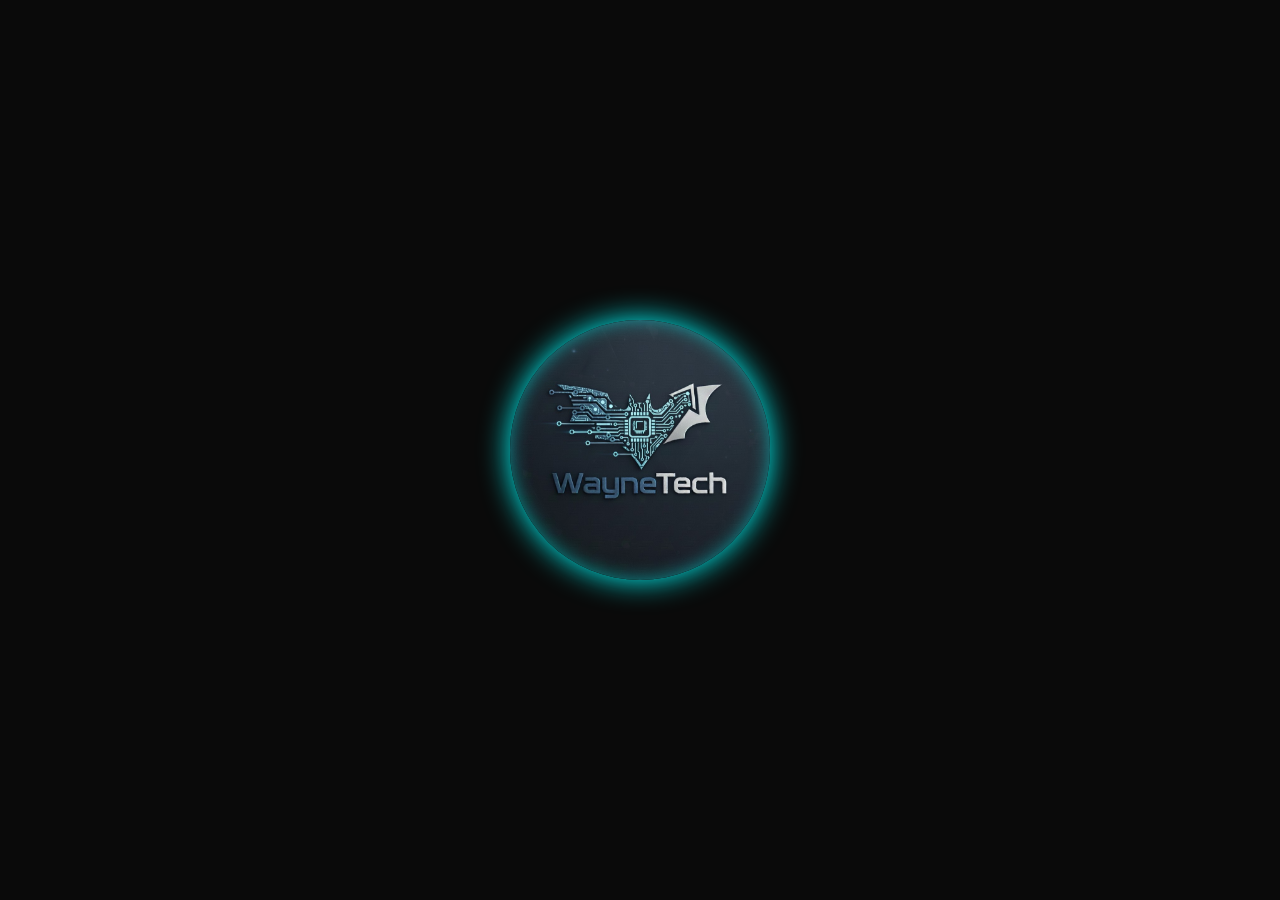
<file: index.html>
<!DOCTYPE html> 
<html lang="pt-BR">
<head>
<meta charset="UTF-8">
<title>Wayne Tech</title>

<style>

    body {
        margin: 0;
        overflow: hidden;
        background: #0a0a0a;
        font-family: Arial, sans-serif;
    }

    #logo-circle {
        width: 260px;
        height: 260px;
        border-radius: 50%;
        cursor: pointer;

        background-image: url('assets/img/LOGO3.jpeg');
        background-size: cover;
        background-position: center;
        background-repeat: no-repeat;

        position: absolute;
        top: 50%;
        left: 50%;
        transform: translate(-50%, -50%);

        box-shadow: 
            0 0 30px aqua,
            inset 0 0 18px #00ffff80;

        transition: transform 0.35s ease, box-shadow 0.35s ease;
    }

    #logo-circle:hover {
        transform: translate(-50%, -50%) scale(1.10);
        box-shadow: 
            0 0 50px aqua,
            0 0 80px aqua,
            inset 0 0 25px #00ffffc9;
    }

</style>
</head>

<body>

<div id="logo-circle" title="Clique para login"></div>

<script>

const circle = document.getElementById("logo-circle");

circle.addEventListener("click", () => {
    window.location.href = "login.html";  // AGORA ESTÁ CORRETO
});

</script>

</body>
</html>
</file>
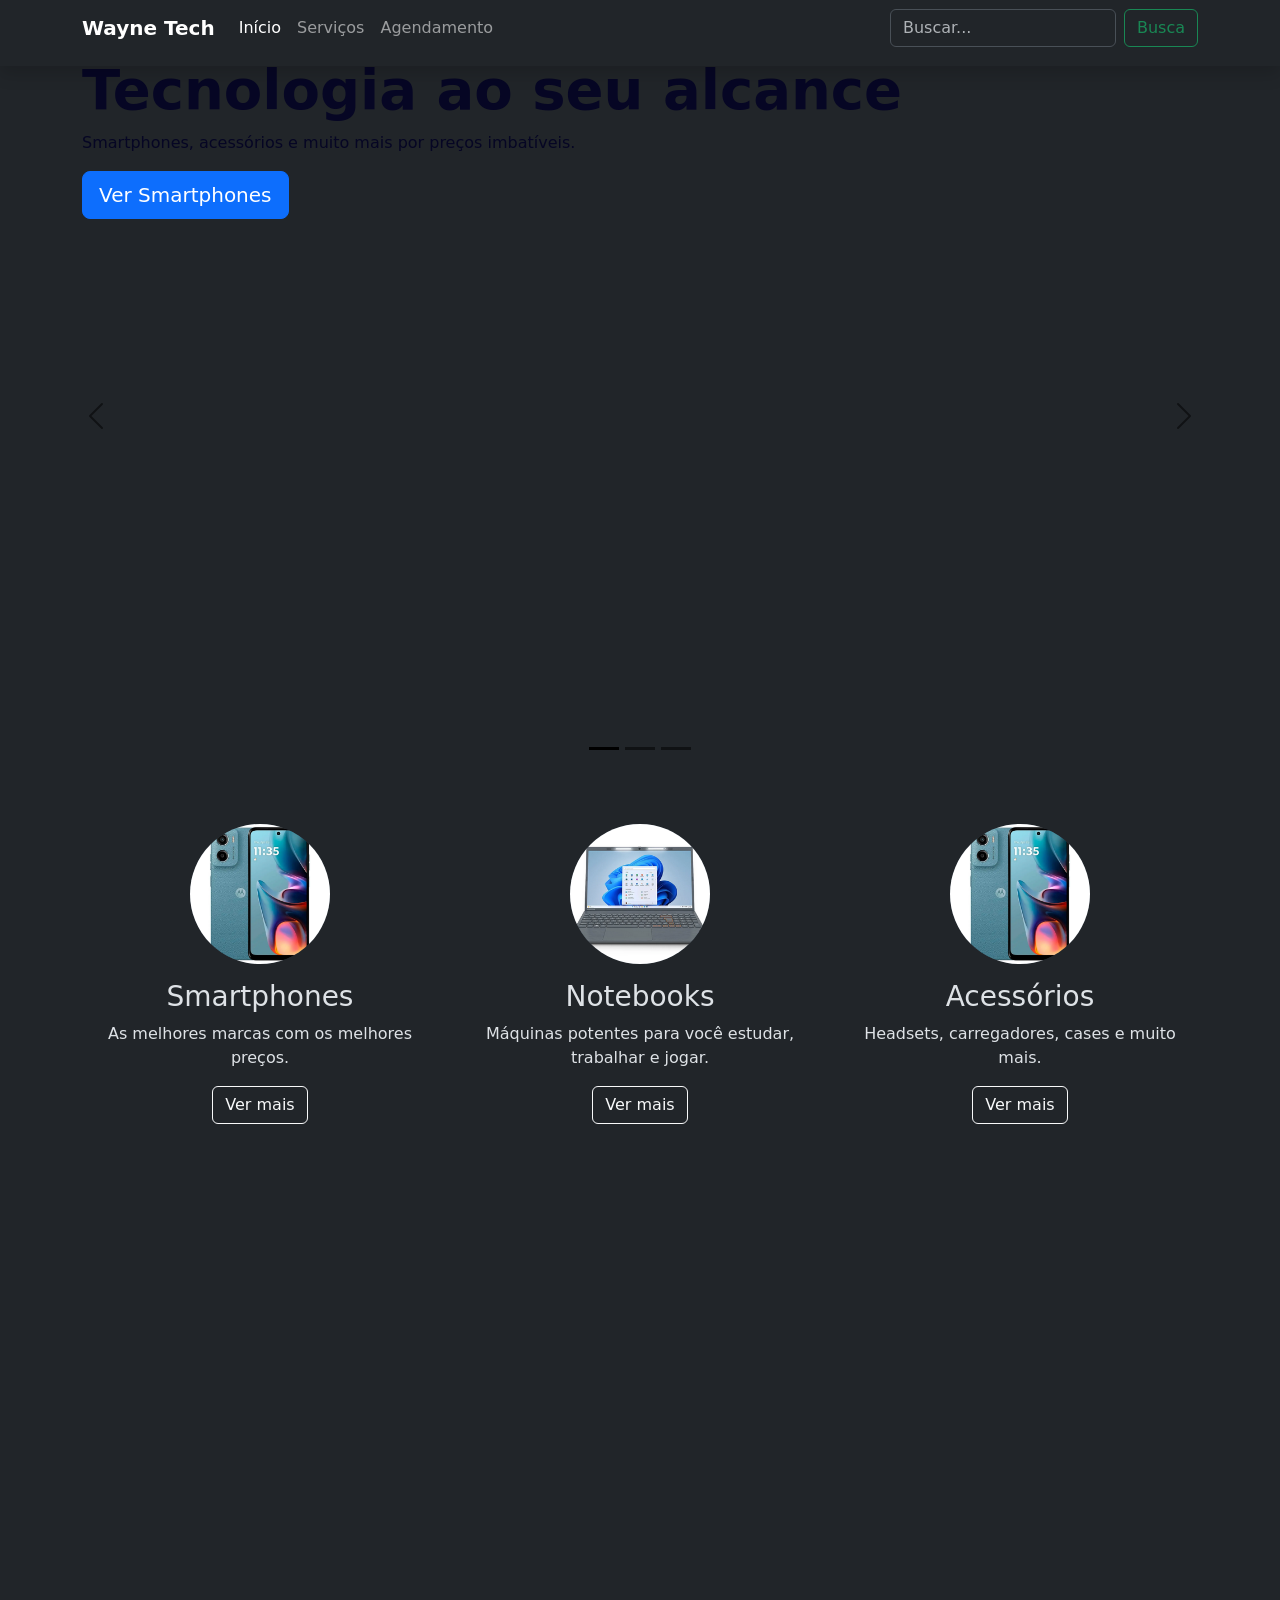
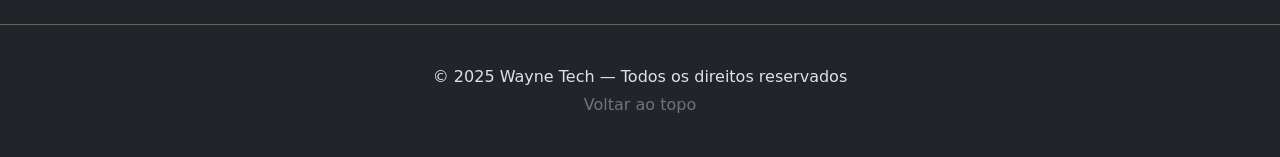
<file: home.html>
<!DOCTYPE html>
<html lang="pt-br" data-bs-theme="dark">
<head>
    <meta charset="UTF-8">
    <meta name="viewport" content="width=device-width, initial-scale=1.0">
    <title>Wayne Tech</title>
    <link href="https://cdn.jsdelivr.net/npm/bootstrap@5.3.2/dist/css/bootstrap.min.css" rel="stylesheet">
    <style>
        /* --------- HERO (CAROUSEL) ---------- */
        .carousel-item {
            height: 80vh;
            min-height: 400px;
            background-size: cover;
            background-position: center;
        }

        /* --------- SESSÃO DE DESTAQUES ---------- */

        .icon-circle {
            width: 140px;
            height: 140px;
            background: #7bb0df33;
            border-radius: 50%;
            display: flex;
            align-items: center;
            justify-content: center;
            margin: 0 auto;
            font-size: 40px;
        }
        .icon-circle img {
            width: 100%;
            height: 100%;
            object-fit: cover;
            border-radius: 50%;
            display: block;
        }
        .text2{
          color:rgb(6, 6, 36);
          /*margin-top: 100px;*/
        }
       
        .container{
          margin-bottom: 10px; 
        }

        /* --------- FOOTER ---------- */
        footer {
            margin-top: 500px;
            padding: 40px 0;
            border-top: 1px solid #666;
        }
    </style>
</head>

<body>

<!-- NAVBAR -->
<nav class="navbar navbar-expand-lg navbar-dark bg-dark fixed-top shadow">
    <div class="container">
        <a class="navbar-brand fw-bold" href="#">Wayne Tech</a>

        <button class="navbar-toggler" type="button" data-bs-toggle="collapse" data-bs-target="#navMenu">
            <span class="navbar-toggler-icon"></span>
        </button>

        <div class="collapse navbar-collapse" id="navMenu">
            <ul class="navbar-nav me-auto">
                <li class="nav-item"><a class="nav-link active" href="#">Início</a></li>
                <li class="nav-item"><a class="nav-link" href="serviços.html">Serviços</a></li>
                <li class="nav-item"><a class="nav-link" href="agendamento.html">Agendamento</a></li>
            </ul>

            <form class="d-flex" role="search">
                <input class="form-control me-2" type="search" placeholder="Buscar...">
                <button class="btn btn-outline-success">Busca</button>
            </form>
        </div>
    </div>
</nav>

<!-- CAROUSEL -->
<div id="heroCarousel" class="carousel slide" data-bs-ride="carousel" style="margin-top: 56px">

    <div class="carousel-indicators">
        <button type="button" data-bs-target="#heroCarousel" data-bs-slide-to="0" class="active"></button>
        <button type="button" data-bs-target="#heroCarousel" data-bs-slide-to="1"></button>
        <button type="button" data-bs-target="#heroCarousel" data-bs-slide-to="2"></button>
    </div>

    <div class="carousel-inner">
        <div class="carousel-item active" style="background-image: url('https://images.unsplash.com/photo-1511707171634-5f897ff02aa9');">
            <div class="container text-start text-light">
                <div class="text2">
                    <h1 class="display-4 fw-bold">Tecnologia ao seu alcance</h1>
                    <p>Smartphones, acessórios e muito mais por preços imbatíveis.</p>
                    <a href="#" class="btn btn-primary btn-lg">Ver Smartphones</a>
                </div>
            </div>
        </div>

        <div class="carousel-item" style="background-image: url('https://images.unsplash.com/photo-1517336714731-489689fd1ca8');">
            <div class="container text-start text-light">
                <div class="text2">
                    <h1 class="display-4 fw-bold">Tablets de última geração</h1>
                    <p>Potência e mobilidade para estudo ou trabalho.</p>
                    <a href="#" class="btn btn-primary btn-lg">Ver Tablets</a>
                </div>
            </div>    
        </div>

        <div class="carousel-item" style="background-image: url('https://images.unsplash.com/photo-1498050108023-c5249f4df085');">
            <div class="container text-start text-light">
                <div class="text2">
                    <h1 class="display-4 fw-bold">Notebooks poderosos</h1>
                    <p>Performance premium para jogos, estudo ou profissão.</p>
                    <a href="#" class="btn btn-primary btn-lg">Ver Notebooks</a>
                </div>
            </div>
        </div>
    </div>

    <button class="carousel-control-prev" type="button" data-bs-target="#heroCarousel" data-bs-slide="prev">
        <span class="carousel-control-prev-icon"></span>
    </button>

    <button class="carousel-control-next" type="button" data-bs-target="#heroCarousel" data-bs-slide="next">
        <span class="carousel-control-next-icon"></span>
    </button>
</div>

<!-- SEÇÃO DE DESTAQUES -->
<div class="container text-center mt-5">
    <div class="row">
        <div class="col-lg-4">
            <div class="icon-circle"> 
                <img src="celular.png" alt="Celular">  </div>
            <h3 class="mt-3">Smartphones</h3>
            <p>As melhores marcas com os melhores preços.</p>
            <a class="btn btn-outline-light" href="serviços.html">Ver mais</a>
        </div>

        <div class="col-lg-4">
            <div class="icon-circle"> <img src="notebook.png" alt="Notebook"> </div>
            <h3 class="mt-3">Notebooks</h3>
            <p>Máquinas potentes para você estudar, trabalhar e jogar.</p>
            <a class="btn btn-outline-light" href="serviços.html">Ver mais</a>
        </div>

        <div class="col-lg-4">
            <div class="icon-circle"> <img src="celular.png" alt="Celular">  </div>
            <h3 class="mt-3">Acessórios</h3>
            <p>Headsets, carregadores, cases e muito mais.</p>
            <a class="btn btn-outline-light" href="serviços.html">Ver mais</a>
        </div>
    </div>
</div>

<!-- FOOTER -->
<footer class="text-center">
    <p class="mb-1">© 2025 Wayne Tech — Todos os direitos reservados</p>
    <a href="#" class="text-decoration-none text-secondary">Voltar ao topo</a>
</footer>

<script src="https://cdn.jsdelivr.net/npm/bootstrap@5.3.2/dist/js/bootstrap.bundle.min.js"></script>
</body>
</html>
</file>
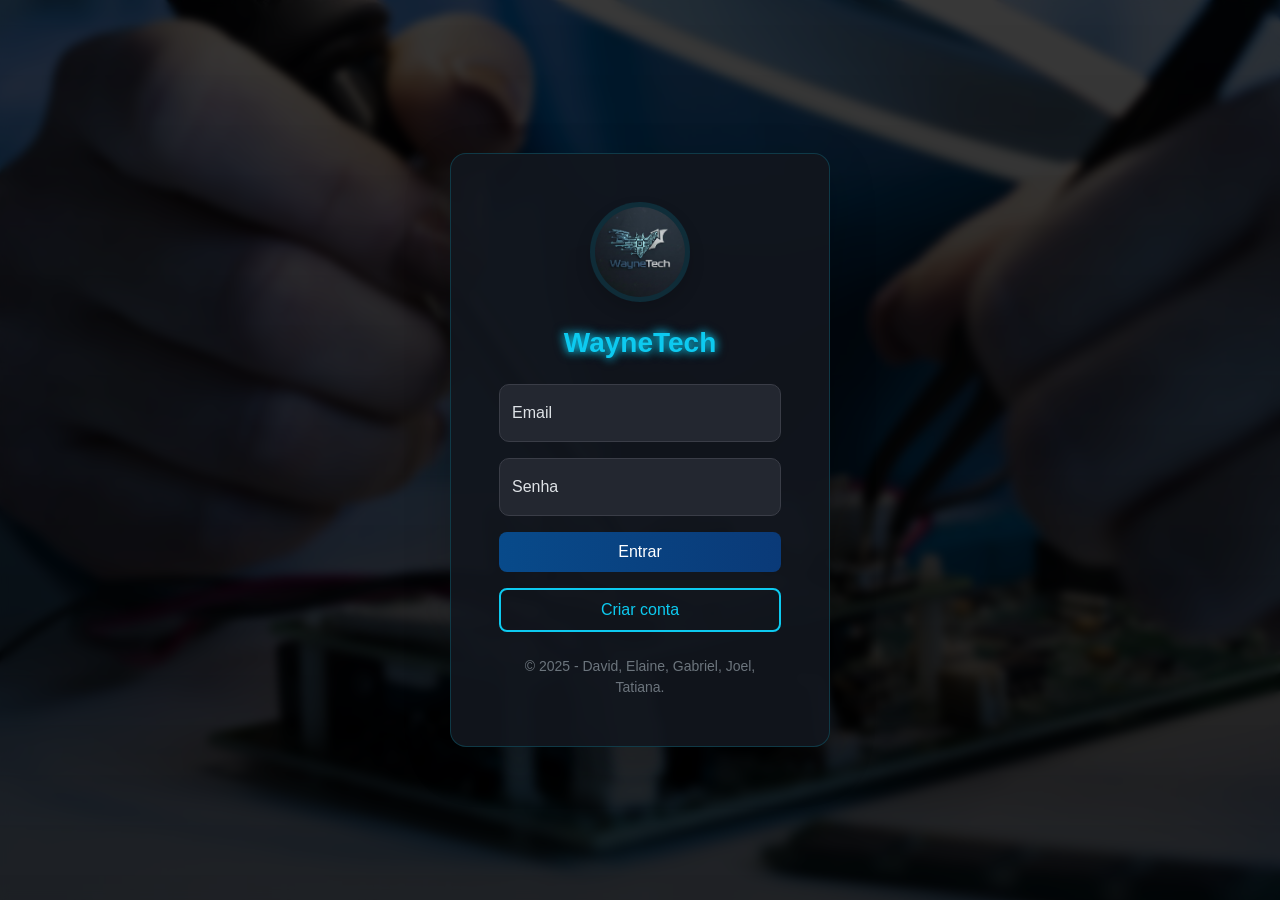
<file: login.html>
<!DOCTYPE html> 
<html lang="pt-BR" data-bs-theme="dark">

<head>
    <meta charset="UTF-8">
    <meta name="viewport" content="width=device-width, initial-scale=1.0">
    <title>Login - WayneTech</title>

    <link href="https://cdn.jsdelivr.net/npm/bootstrap@5.3.8/dist/css/bootstrap.min.css" rel="stylesheet">

    <style>
        body {
            background: url('assets/img/fundo.jpg') no-repeat center/cover;
            height: 100vh;
            margin: 0;
            display: flex;
            align-items: center;
            justify-content: center;
            position: relative;
            font-family: "Segoe UI", Arial, sans-serif;
        }

        body::before {
            content: "";
            position: absolute;
            inset: 0;
            background: linear-gradient(
                rgba(0, 0, 0, 0.78),
                rgba(0, 0, 0, 0.85)
            );
            backdrop-filter: blur(4px);
            z-index: 0;
        }

        .form-signin {
            width: 380px;
            z-index: 1;
            background: rgba(18, 22, 30, 0.92);
            border-radius: 18px;
            padding: 50px 35px;
            border: 1px solid #0dcaf033;
            box-shadow:
                0 0 18px #0dcaf033,
                inset 0 0 18px #0dcaf011;
            transition: 0.3s ease;
        }

        .form-signin:hover {
            box-shadow:
                0 0 25px #0dcaf055,
                inset 0 0 22px #0dcaf033;
            transform: translateY(-3px);
        }

        .form-control {
            background: #232730 ;
            border: 1px solid #3a3d47;
            color: white;
            transition: 0.25s;
            border-radius: 10px;
        }

        .form-control:focus {
            border-color: #0dcaf0;
            box-shadow: 0 0 8px #0dcaf099;
            background: #1f242d ;
        }

        .logo {
            width: 100px;
            height: 100px;
            object-fit: cover;
            border-radius: 50%;
            background: #0dcaf022;
            padding: 5px;
            box-shadow: 0 0 15px #0dcaf055;
            transition: 0.3s;
        }

        .logo:hover {
            transform: scale(1.07);
            box-shadow: 0 0 20px #0dcaf0aa;
        }

        .btn-primary {
            background: linear-gradient(90deg, #084a8a, #0a3a78);
            border: none;
            border-radius: 10px;
            transition: 0.3s;
        }

        .btn-primary:hover {
            background: linear-gradient(90deg, #0a74c7, #0955a0) ;
            transform: scale(1.03);
        }

        .btn-outline-info {
            border-radius: 10px;
            border-width: 2px;
            transition: 0.25s;
        }

        .btn-outline-info:hover {
            background: #0dcaf0 ;
            color: #000 ;
            transform: scale(1.03);
        }

        .modal-content {
            background: #15181e ;
            border-radius: 15px;
            border: 1px solid #0dcaf055 ;
            box-shadow: 0 0 20px #0dcaf033;
        }

        .form-select {
            background: #232730;
            border: 1px solid #3a414d;
            color: white;
            border-radius: 10px;
        }

        h1.text-info {
            text-shadow:
                0 0 8px #0dcaf0,
                0 0 12px #0dcaf088;
        }
    </style>
</head>

<body>

    <main class="form-signin text-center shadow-lg p-5 rounded-4">
        
        <form action="sistema/login.php" method="POST">

            <img src="assets/img/LOGO3.jpeg" alt="Logo WayneTech" class="mb-4 logo shadow" />

            <h1 class="h3 mb-4 fw-bold text-info">WayneTech</h1>

            <div class="form-floating mb-3">
                <input type="email" class="form-control" name="email" id="email" placeholder="Seu email" required>
                <label for="email">Email</label>
            </div>

            <div class="form-floating mb-3">
                <input type="password" class="form-control" name="senha" id="senha" placeholder="Senha" required>
                <label for="senha">Senha</label>
            </div>

            <button type="submit" class="btn btn-primary w-100 py-2 mb-3 rounded-3">
                Entrar
            </button>

            <button type="button" 
                    class="btn btn-outline-info w-100 py-2 mb-4 rounded-3" 
                    data-bs-toggle="modal" 
                    data-bs-target="#cadastroModal">
                Criar conta
            </button>

            <p class="text-secondary small mb-0">
                © 2025 - David, Elaine, Gabriel, Joel, Tatiana.
            </p>

        </form>
    </main>

    <div class="modal fade" id="cadastroModal" tabindex="-1">
        <div class="modal-dialog modal-dialog-centered">
            <div class="modal-content border border-info shadow-lg">

                <div class="modal-header border-info">
                    <h5 class="modal-title text-info">Cadastro de Usuário</h5>
                    <button type="button" class="btn-close btn-close-white" data-bs-dismiss="modal"></button>
                </div>

                <div class="modal-body">

                    <form action="sistema/cadastro.php" method="POST">

                        <div class="form-floating mb-3">
                            <input type="text" name="nome" class="form-control" id="cadNome" required>
                            <label for="cadNome">Nome completo</label>
                        </div>

                        <div class="form-floating mb-3">
                            <input type="email" name="email" class="form-control" id="cadEmail" required>
                            <label for="cadEmail">Email</label>
                        </div>

                        <div class="form-floating mb-3">
                            <input type="password" name="senha" class="form-control" id="cadSenha" required>
                            <label for="cadSenha">Senha</label>
                        </div>

                        <div class="form-floating mb-3">
                            <input type="password" name="confirmar" class="form-control" id="cadConfirmar" required>
                            <label for="cadConfirmar">Confirmar senha</label>
                        </div>

                        <div class="mb-3 text-start">
                            <label class="text-info mb-2">Tipo de usuário</label>
                            <select class="form-select" name="tipo" required>
                                <option value="cliente">Cliente</option>
                                <option value="adm">Administrador</option>
                            </select>
                        </div>

                        <button type="submit" class="btn btn-info w-100">
                            Cadastrar
                        </button>

                    </form>

                </div>

                <div class="modal-footer border-info">
                    <button type="button" class="btn btn-outline-light" data-bs-dismiss="modal">Fechar</button>
                </div>

            </div>
        </div>
    </div>

    <script src="https://cdn.jsdelivr.net/npm/bootstrap@5.3.8/dist/js/bootstrap.bundle.min.js"></script>

</body>
</html>
</file>
